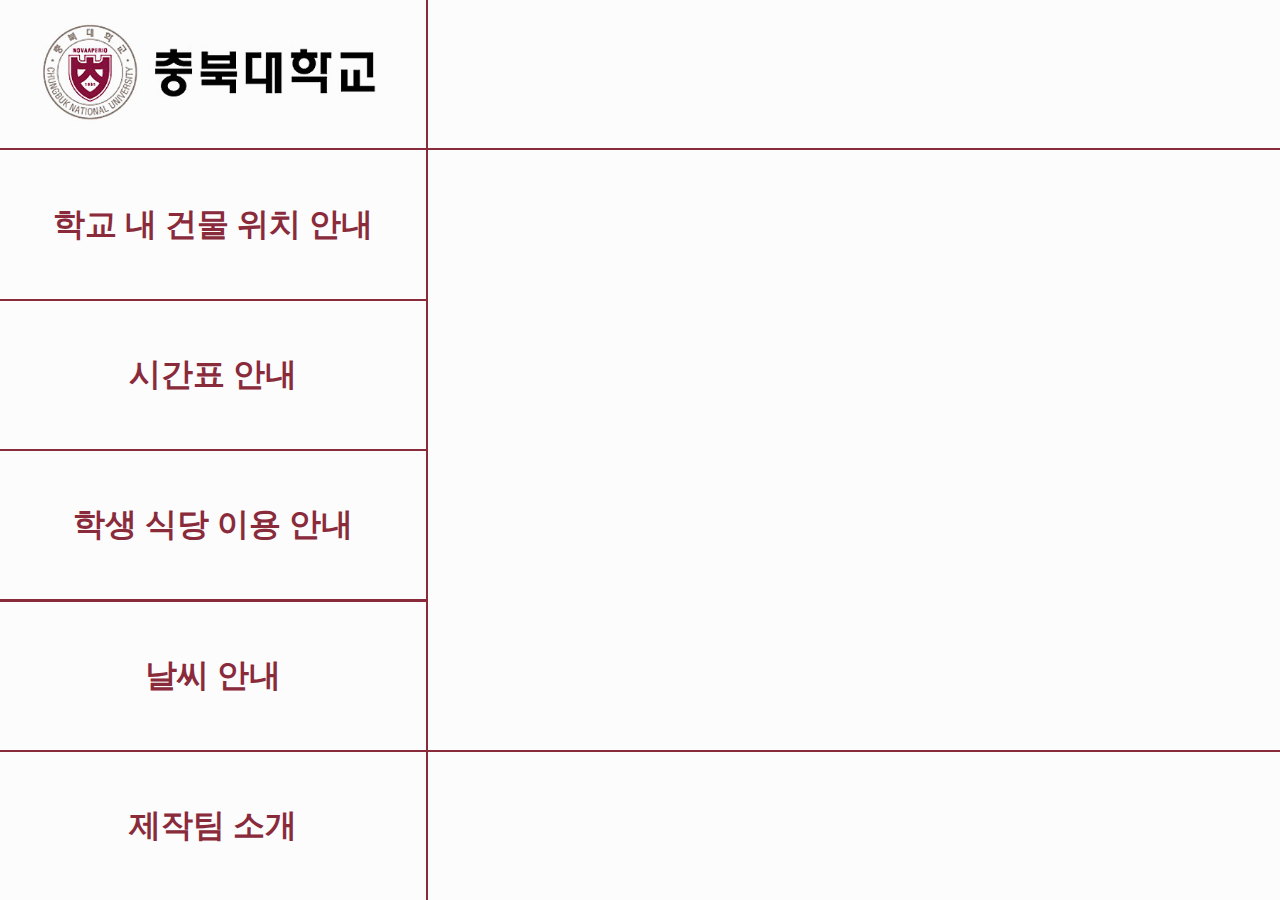
<file: index.html>
<!DOCTYPE html>
<html lang="kr">
    <head>
        <meta charset="UTF-8">
        <meta http-equiv="X-UA-Compatible" content="IE=edge">
        <meta name="description" content="시각 장애인을 위한 충북대학교 음성 정보 안내 시스템입니다."/>
        <meta name="viewport" content="width=device-width, initial-scale=1.0">

        <!--카카오톡 공유시 개요-->
        <meta name="og:title" content="충북대학교 음성 정보 안내"/>
        <meta name="og:image" content="https://www.chungbuk.ac.kr/resource/site/www/images/common/logo.png" />
        <title>충북대학교 음성 정보 안내</title>
        <link rel="stylesheet" href="css/style.css"/>
        <link 
        rel="shortcut icon" 
        sizes="16x16 32x32 64x64"
        href="images/충북대학교 로고.jpg"
        />
    </head>
    <body>
        <div class="first">
            <a tabindex="1" href="index.html">
                <img class="logo" src="images/충북대학교 로고.PNG" alt="충북대학교 타이틀입니다. 클릭하면 초기 화면으로 이동합니다."/>
            </a>
        </div>
        <a tabindex="-1" href="navigation.html">
            <div tabindex="1" class="hover-transition second">
                <h1>학교 내 건물 위치 안내</h1>
            </div>
        </a>
        <a tabindex="-1" href="schedule.html">
            <div tabindex="2" class="hover-transition third">
                <h1>시간표 안내</h1>
            </div>
        </a>
        <a tabindex="-1" href="menu.html">
            <div tabindex="3" class="hover-transition fourth">
                <h1>학생 식당 이용 안내</h1>
            </div>
        </a>
        <a tabindex="-1" href="weather.html">
            <div tabindex="4" class="hover-transition fifth">
                <h1>날씨 안내</h1>
            </div>
        </a>
        <a tabindex="-1" href="profile.html">
            <div tabindex="5" class="hover-transition sixth">
                <h1>제작팀 소개</h1>
            </div>
        </a>
        <div class="seventh"></div>
        <div class="eighth"></div>
        <div class="ninth"></div>
    </body>
</html>
<script> </script>
</file>
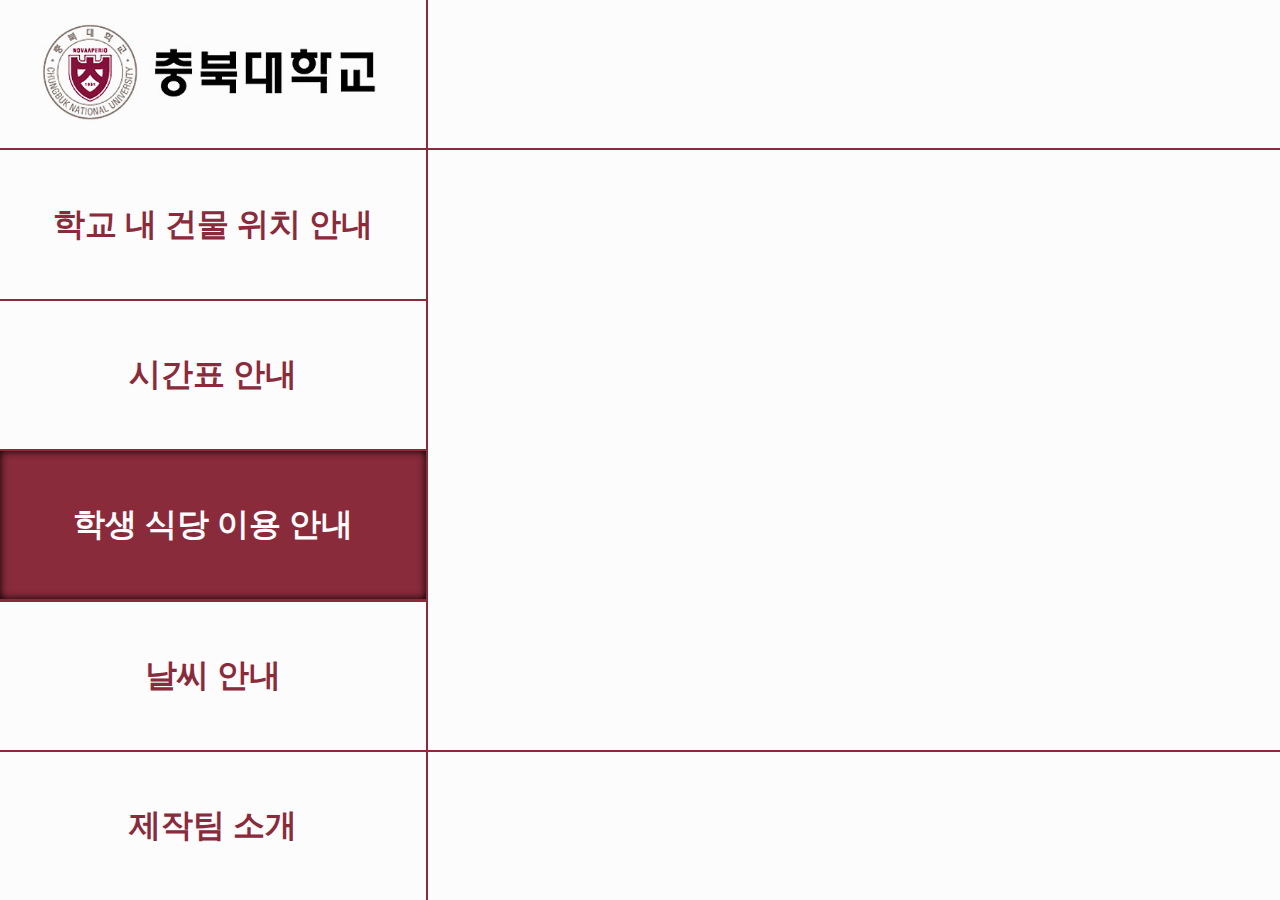
<file: menu.html>
<!DOCTYPE html>
<html lang="kr">
    <head>
        <meta charset="UTF-8">
        <meta http-equiv="X-UA-Compatible" content="IE=edge">
        <meta name="description" content="시각 장애인을 위한 충북대학교 음성 정보 안내 시스템입니다."/>
        <meta name="viewport" content="width=device-width, initial-scale=1.0">

        <!--카카오톡 공유시 개요-->
        <meta name="og:title" content="충북대학교 음성 정보 안내"/>
        <meta name="og:image" content="https://www.chungbuk.ac.kr/resource/site/www/images/common/logo.png" />
        <title>학생 식당 이용 안내</title>
        <link rel="stylesheet" href="css/style.css"/>
        <link rel="stylesheet" href="css/screens/menu.css"/>
        <link 
        rel="shortcut icon" 
        sizes="16x16 32x32 64x64"
        href="images/충북대학교 로고.jpg"
        />
    </head>
    <body>
        <div class="first">
            <a tabindex="1" href="index.html">
                <img class="logo" src="images/충북대학교 로고.PNG" alt="충북대학교 타이틀입니다. 클릭하면 초기 화면으로 이동합니다."/>
            </a>
        </div>
        <a tabindex="-1" href="navigation.html">
            <div tabindex="1" class="hover-transition second">
                <h1>학교 내 건물 위치 안내</h1>
            </div>
        </a>
        <a tabindex="-1" href="schedule.html">
            <div tabindex="2" class="hover-transition third">
                <h1>시간표 안내</h1>
            </div>
        </a>
        <a tabindex="-1" href="menu.html">
            <div tabindex="3" class="hover-transition fourth">
                <h1>학생 식당 이용 안내</h1>
            </div>
        </a>
        <a tabindex="-1" href="weather.html">
            <div tabindex="4" class="hover-transition fifth">
                <h1>날씨 안내</h1>
            </div>
        </a>
        <a tabindex="-1" href="profile.html">
            <div tabindex="5" class="hover-transition sixth">
                <h1>제작팀 소개</h1>
            </div>
        </a>
        <div class="seventh"></div>
        <div class="eighth"></div>
        <div class="ninth"></div>
    </body>
</html>
<script> </script>
</file>
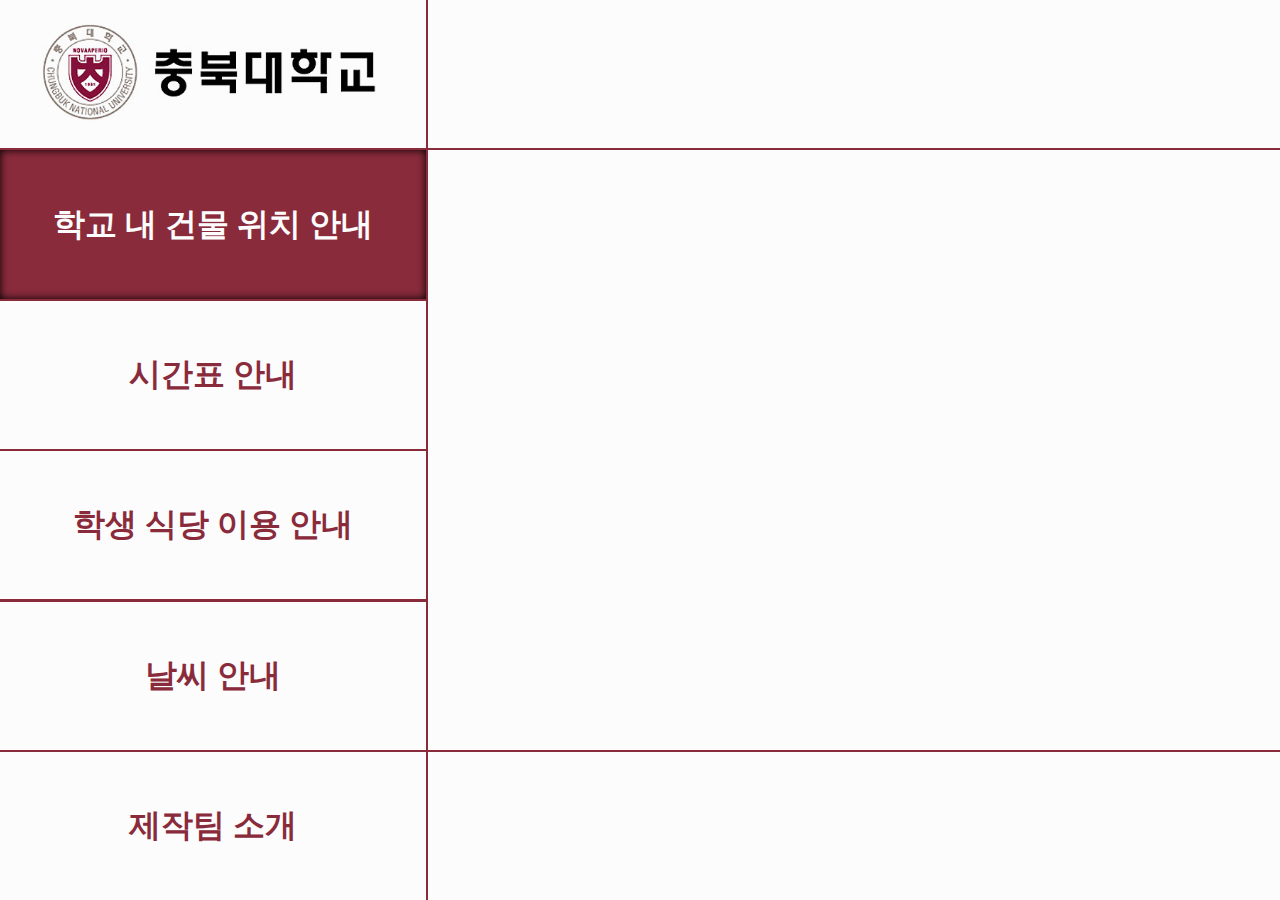
<file: navigation.html>
<!DOCTYPE html>
<html lang="kr">
    <head>
        <meta charset="UTF-8">
        <meta http-equiv="X-UA-Compatible" content="IE=edge">
        <meta name="description" content="시각 장애인을 위한 충북대학교 음성 정보 안내 시스템입니다."/>
        <meta name="viewport" content="width=device-width, initial-scale=1.0">

        <!--카카오톡 공유시 개요-->
        <meta name="og:title" content="충북대학교 음성 정보 안내"/>
        <meta name="og:image" content="https://www.chungbuk.ac.kr/resource/site/www/images/common/logo.png" />
        <title>학교 건물 위치 안내</title>
        <link rel="stylesheet" href="css/style.css"/>
        <link rel="stylesheet" href="css/screens/navigation.css"/>
        <link 
        rel="shortcut icon" 
        sizes="16x16 32x32 64x64"
        href="images/충북대학교 로고.jpg"
        />
    </head>
    <body>
        <div class="first">
            <a tabindex="1" href="index.html">
                <img class="logo" src="images/충북대학교 로고.PNG" alt="충북대학교 타이틀입니다. 클릭하면 초기 화면으로 이동합니다."/>
            </a>
        </div>
        <a tabindex="-1" href="navigation.html">
            <div tabindex="1" class="hover-transition second">
                <h1>학교 내 건물 위치 안내</h1>
            </div>
        </a>
        <a tabindex="-1" href="schedule.html">
            <div tabindex="2" class="hover-transition third">
                <h1>시간표 안내</h1>
            </div>
        </a>
        <a tabindex="-1" href="menu.html">
            <div tabindex="3" class="hover-transition fourth">
                <h1>학생 식당 이용 안내</h1>
            </div>
        </a>
        <a tabindex="-1" href="weather.html">
            <div tabindex="4" class="hover-transition fifth">
                <h1>날씨 안내</h1>
            </div>
        </a>
        <a tabindex="-1" href="profile.html">
            <div tabindex="5" class="hover-transition sixth">
                <h1>제작팀 소개</h1>
            </div>
        </a>
        <div class="seventh"></div>
        <div class="eighth"></div>
        <div class="ninth"></div>
    </body>
</html>
<script> </script>
</file>
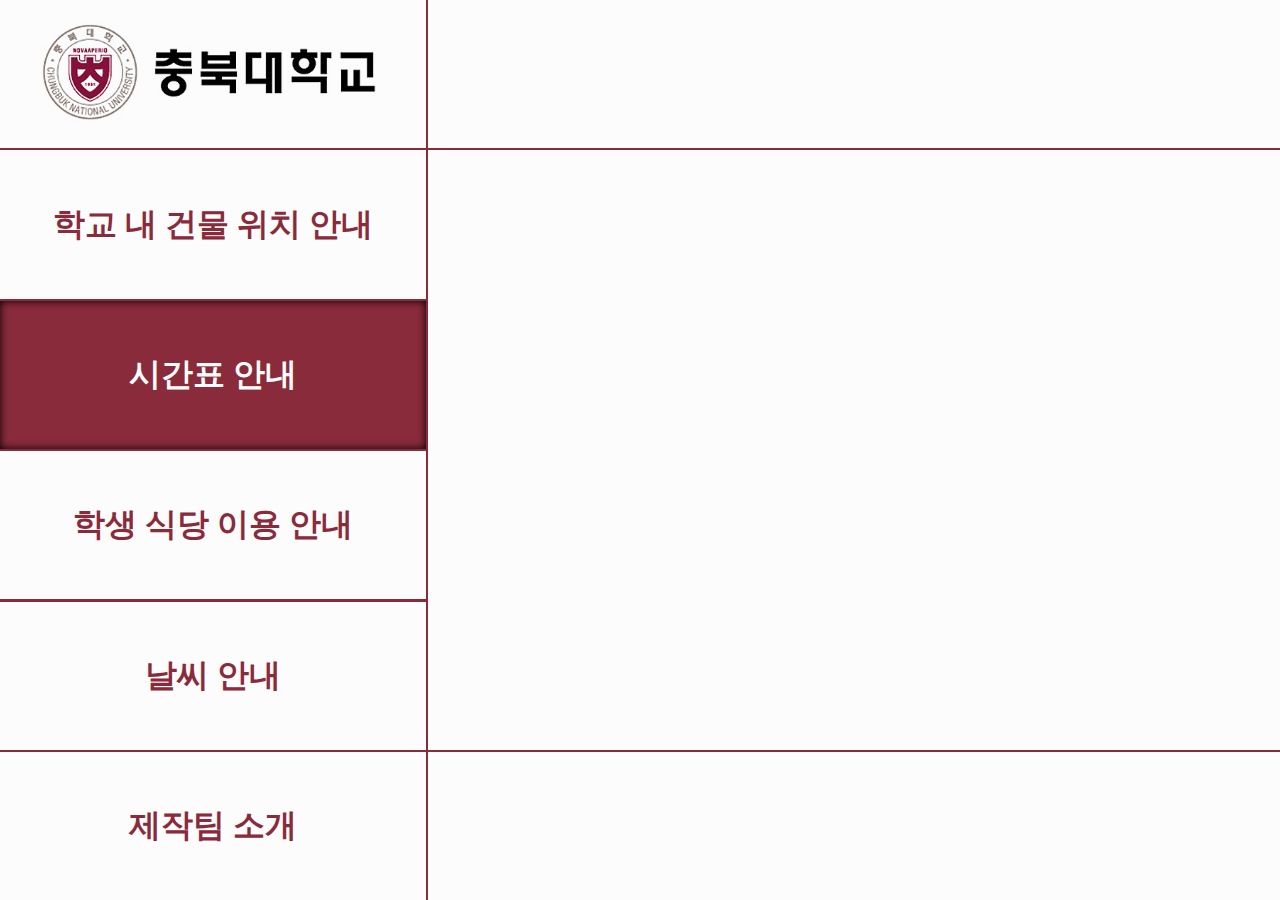
<file: schedule.html>
<!DOCTYPE html>
<html lang="kr">
    <head>
        <meta charset="UTF-8">
        <meta http-equiv="X-UA-Compatible" content="IE=edge">
        <meta name="description" content="시각 장애인을 위한 충북대학교 음성 정보 안내 시스템입니다."/>
        <meta name="viewport" content="width=device-width, initial-scale=1.0">

        <!--카카오톡 공유시 개요-->
        <meta name="og:title" content="충북대학교 음성 정보 안내"/>
        <meta name="og:image" content="https://www.chungbuk.ac.kr/resource/site/www/images/common/logo.png" />
        <title>시간표 안내</title>
        <link rel="stylesheet" href="css/style.css"/>
        <link rel="stylesheet" href="css/screens/schedule.css"/>
        <link 
        rel="shortcut icon" 
        sizes="16x16 32x32 64x64"
        href="images/충북대학교 로고.jpg"
        />
    </head>
    <body>
        <div class="first">
            <a tabindex="1" href="index.html">
                <img class="logo" src="images/충북대학교 로고.PNG" alt="충북대학교 타이틀입니다. 클릭하면 초기 화면으로 이동합니다."/>
            </a>
        </div>
        <a tabindex="-1" href="navigation.html">
            <div tabindex="1" class="hover-transition second">
                <h1>학교 내 건물 위치 안내</h1>
            </div>
        </a>
        <a tabindex="-1" href="schedule.html">
            <div tabindex="2" class="hover-transition third">
                <h1>시간표 안내</h1>
            </div>
        </a>
        <a tabindex="-1" href="menu.html">
            <div tabindex="3" class="hover-transition fourth">
                <h1>학생 식당 이용 안내</h1>
            </div>
        </a>
        <a tabindex="-1" href="weather.html">
            <div tabindex="4" class="hover-transition fifth">
                <h1>날씨 안내</h1>
            </div>
        </a>
        <a tabindex="-1" href="profile.html">
            <div tabindex="5" class="hover-transition sixth">
                <h1>제작팀 소개</h1>
            </div>
        </a>
        <div class="seventh"></div>
        <div class="eighth"></div>
        <div class="ninth"></div>
    </body>
</html>
<script> </script>
</file>
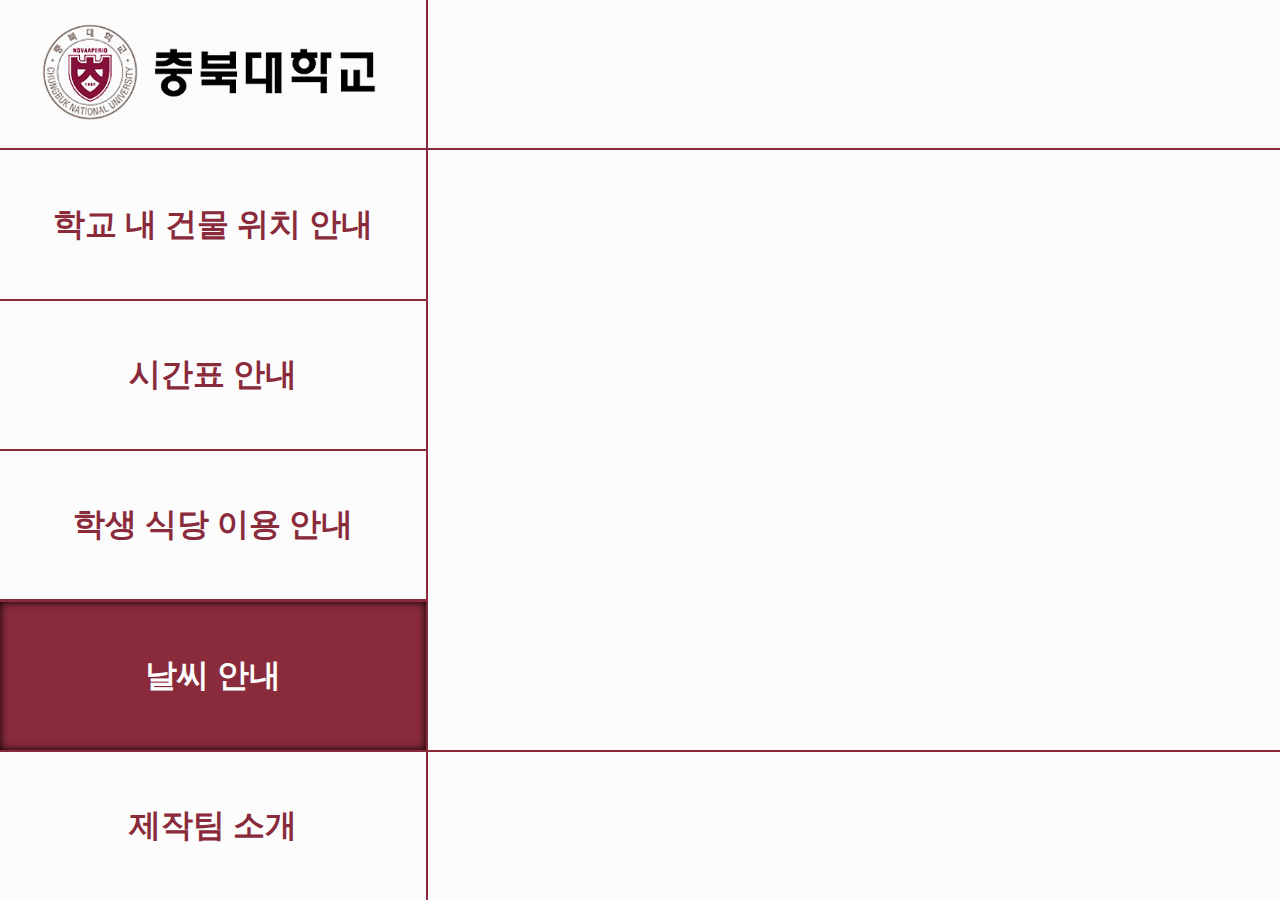
<file: weather.html>
<!DOCTYPE html>
<html lang="kr">
    <head>
        <meta charset="UTF-8">
        <meta http-equiv="X-UA-Compatible" content="IE=edge">
        <meta name="description" content="시각 장애인을 위한 충북대학교 음성 정보 안내 시스템입니다."/>
        <meta name="viewport" content="width=device-width, initial-scale=1.0">

        <!--카카오톡 공유시 개요-->
        <meta name="og:title" content="충북대학교 음성 정보 안내"/>
        <meta name="og:image" content="https://www.chungbuk.ac.kr/resource/site/www/images/common/logo.png" />
        <title>날씨 안내</title>
        <link rel="stylesheet" href="css/style.css"/>
        <link rel="stylesheet" href="css/screens/weather.css"/>
        <link 
        rel="shortcut icon" 
        sizes="16x16 32x32 64x64"
        href="images/충북대학교 로고.jpg"
        />
    </head>
    <body>
        <div class="first">
            <a tabindex="1" href="index.html">
                <img class="logo" src="images/충북대학교 로고.PNG" alt="충북대학교 타이틀입니다. 클릭하면 초기 화면으로 이동합니다."/>
            </a>
        </div>
        <a tabindex="-1" href="navigation.html">
            <div tabindex="1" class="hover-transition second">
                <h1>학교 내 건물 위치 안내</h1>
            </div>
        </a>
        <a tabindex="-1" href="schedule.html">
            <div tabindex="2" class="hover-transition third">
                <h1>시간표 안내</h1>
            </div>
        </a>
        <a tabindex="-1" href="menu.html">
            <div tabindex="3" class="hover-transition fourth">
                <h1>학생 식당 이용 안내</h1>
            </div>
        </a>
        <a tabindex="-1" href="weather.html">
            <div tabindex="4" class="hover-transition fifth">
                <h1>날씨 안내</h1>
            </div>
        </a>
        <a tabindex="-1" href="profile.html">
            <div tabindex="5" class="hover-transition sixth">
                <h1>제작팀 소개</h1>
            </div>
        </a>
        <div class="seventh"></div>
        <div class="eighth"></div>
        <div class="ninth"></div>
    </body>
</html>
<script> </script>
</file>
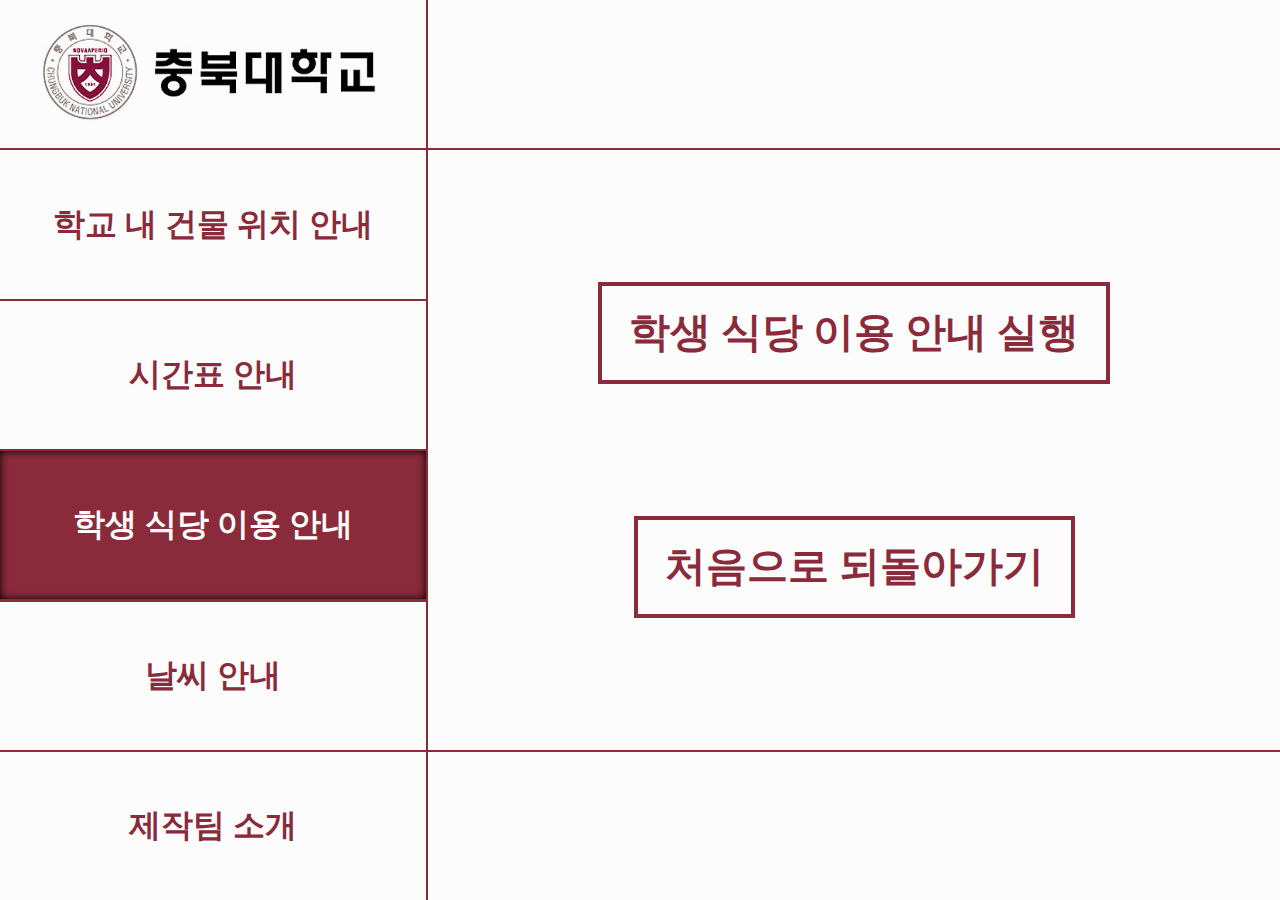
<file: templates/menu.html>
<!DOCTYPE html>
<html lang="kr">
    <head>
        <meta charset="UTF-8">
        <meta http-equiv="X-UA-Compatible" content="IE=edge">
        <meta name="description" content="시각 장애인을 위한 충북대학교 음성 정보 안내 시스템입니다."/>
        <meta name="viewport" content="width=device-width, initial-scale=1.0">

        <!--카카오톡 공유시 개요-->
        <meta name="og:title" content="충북대학교 음성 정보 안내"/>
        <meta name="og:image" content="https://www.chungbuk.ac.kr/resource/site/www/images/common/logo.png" />
        <title>학생 식당 이용 안내</title>
        <link rel="stylesheet" href="../static/css/style.css"/>
        <link rel="stylesheet" href="../static/css/screens/menu.css"/>
        <link 
        rel="shortcut icon" 
        sizes="16x16 32x32 64x64"
        href="../static/images/충북대학교 로고.jpg"
        />
    </head>
    <body>
        <div class="first">
            <a tabindex="1" href="/">
                <img class="logo" src="../static/images/충북대학교 로고.PNG" alt="충북대학교 타이틀입니다. 클릭하면 초기 화면으로 이동합니다."/>
            </a>
        </div>
        <div tabindex="-1" class="hover-transition second">
            <a tabindex="1" href="/navigation" class="a-focus-visible">
                <h1>학교 내 건물 위치 안내</h1>
            </a>
        </div>
        <div tabindex="-1" class="hover-transition third">
            <a tabindex="2" href="/schedule" class="a-focus-visible">
                <h1>시간표 안내</h1> 
            </a>
        </div>
        <div tabindex="-1" class="hover-transition fourth">
            <a tabindex="3" href="/menu" class="a-focus-visible">
                <h1>학생 식당 이용 안내</h1>
            </a>
        </div>
        <div tabindex="-1" class="hover-transition fifth">
            <a tabindex="4" href="/weather" class="a-focus-visible">
                <h1>날씨 안내</h1>
            </a>
        </div>
        <div tabindex="-1" class="hover-transition sixth">
            <a tabindex="5" href="/profile" class="a-focus-visible">
                <h1>제작팀 소개</h1>
            </a>
        </div>
        <div class="seventh"></div>
        <div class="eighth a_margin">
            <div class="restart_btn">
                <a class="a_outline" tabindex="6" href="/menu/run">
                    <span>학생 식당 이용 안내</span>
                    <span>실행</span>
                </a>
            </div>
            <div class="restart_btn">
                <a class="a_outline" tabindex="7" href="/">
                    <span>처음으로 되돌아가기</span>
                </a>
            </div>
        </div>
        <div class="ninth"></div>
    </body>
</html>
<script> </script>
</file>
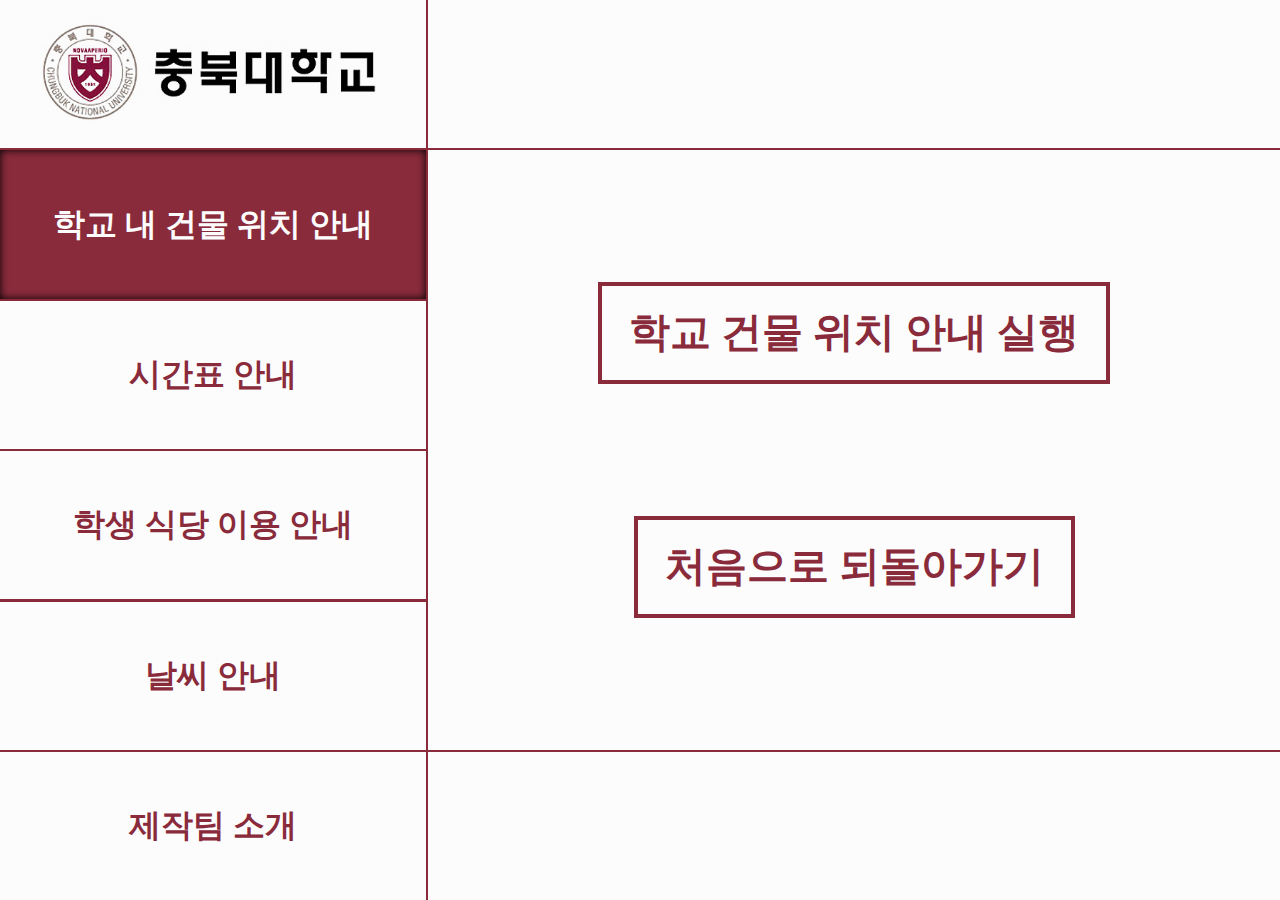
<file: templates/navigation.html>
<!DOCTYPE html>
<html lang="kr">
    <head>
        <meta charset="UTF-8">
        <meta http-equiv="X-UA-Compatible" content="IE=edge">
        <meta name="description" content="시각 장애인을 위한 충북대학교 음성 정보 안내 시스템입니다."/>
        <meta name="viewport" content="width=device-width, initial-scale=1.0">

        <!--카카오톡 공유시 개요-->
        <meta name="og:title" content="충북대학교 음성 정보 안내"/>
        <meta name="og:image" content="https://www.chungbuk.ac.kr/resource/site/www/images/common/logo.png" />
        <title>학교 건물 위치 안내</title>
        <link rel="stylesheet" href="../static/css/style.css"/>
        <link rel="stylesheet" href="../static/css/screens/navigation.css"/>
        <link 
        rel="shortcut icon" 
        sizes="16x16 32x32 64x64"
        href="../static/images/충북대학교 로고.jpg"
        />
    </head>
    <body>
        <div class="first">
            <a tabindex="1" href="/">
                <img class="logo" src="../static/images/충북대학교 로고.PNG" alt="충북대학교 타이틀입니다. 클릭하면 초기 화면으로 이동합니다."/>
            </a>
        </div>
        <div tabindex="-1" class="hover-transition second">
            <a tabindex="1" href="/navigation" class="a-focus-visible">
                <h1>학교 내 건물 위치 안내</h1>
            </a>
        </div>
        <div tabindex="-1" class="hover-transition third">
            <a tabindex="2" href="/schedule" class="a-focus-visible">
                <h1>시간표 안내</h1> 
            </a>
        </div>
        <div tabindex="-1" class="hover-transition fourth">
            <a tabindex="3" href="/menu" class="a-focus-visible">
                <h1>학생 식당 이용 안내</h1>
            </a>
        </div>
        <div tabindex="-1" class="hover-transition fifth">
            <a tabindex="4" href="/weather" class="a-focus-visible">
                <h1>날씨 안내</h1>
            </a>
        </div>
        <div tabindex="-1" class="hover-transition sixth">
            <a tabindex="5" href="/profile" class="a-focus-visible">
                <h1>제작팀 소개</h1>
            </a>
        </div>
        <div class="seventh"></div>
        <div class="eighth a_margin">
            <div class="restart_btn">
                <a class="a_outline" tabindex="6" href="/navigation/run">
                    <span>학교 건물 위치 안내</span>
                    <span>실행</span>
                </a>
            </div>
            <div class="restart_btn">
                <a class="a_outline" tabindex="7" href="/">
                    <span>처음으로 되돌아가기</span>
                </a>
            </div>
        </div>
        <div class="ninth"></div>
    </body>
</html>
<script> </script>
</file>
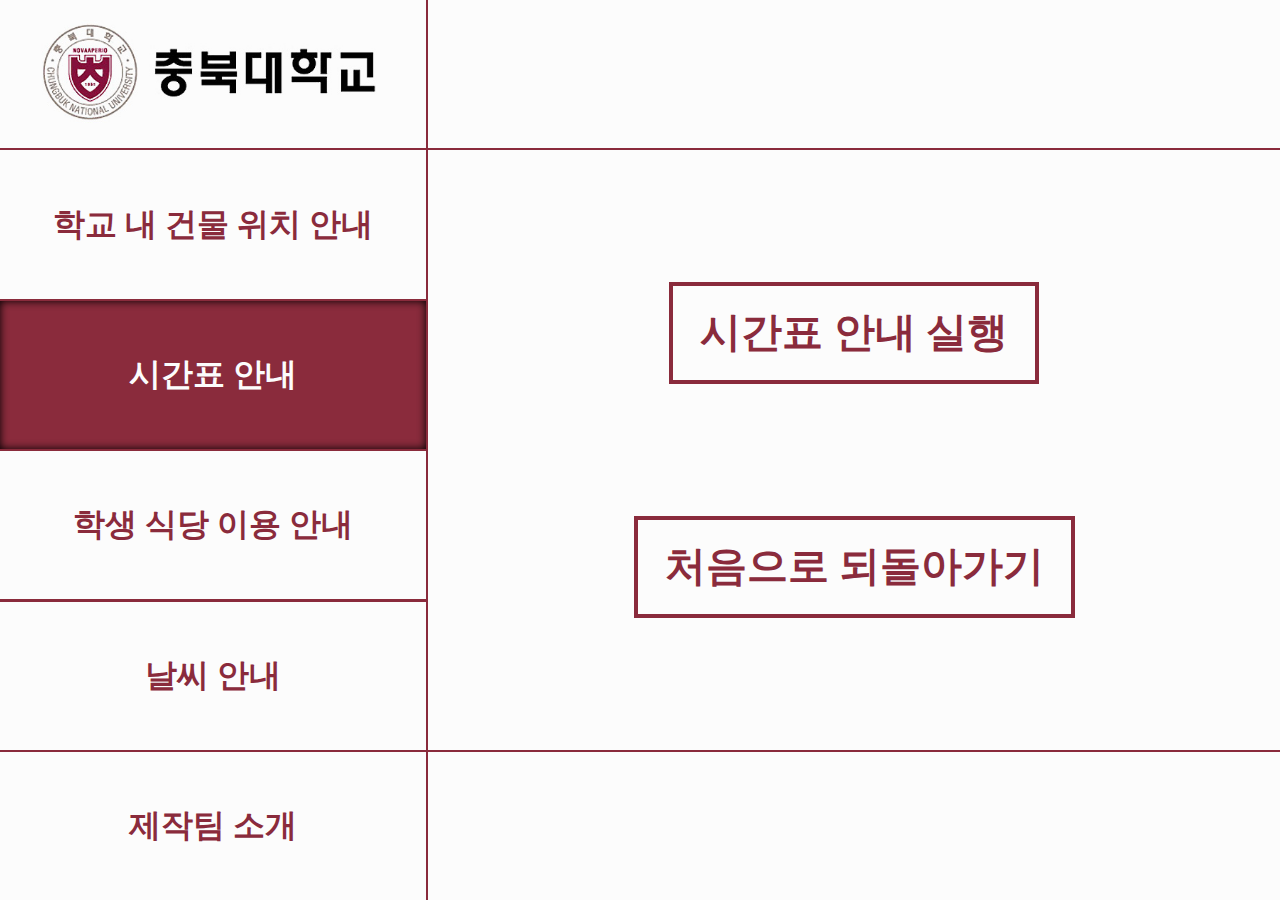
<file: templates/schedule.html>
<!DOCTYPE html>
<html lang="kr">
    <head>
        <meta charset="UTF-8">
        <meta http-equiv="X-UA-Compatible" content="IE=edge">
        <meta name="description" content="시각 장애인을 위한 충북대학교 음성 정보 안내 시스템입니다."/>
        <meta name="viewport" content="width=device-width, initial-scale=1.0">

        <!--카카오톡 공유시 개요-->
        <meta name="og:title" content="충북대학교 음성 정보 안내"/>
        <meta name="og:image" content="https://www.chungbuk.ac.kr/resource/site/www/images/common/logo.png" />
        <title>시간표 안내</title>
        <link rel="stylesheet" href="../static/css/style.css"/>
        <link rel="stylesheet" href="../static/css/screens/schedule.css"/>
        <link 
        rel="shortcut icon" 
        sizes="16x16 32x32 64x64"
        href="../static/images/충북대학교 로고.jpg"
        />
    </head>
    <body>
        <div class="first">
            <a tabindex="1" href="/">
                <img class="logo" src="../static/images/충북대학교 로고.PNG" alt="충북대학교 타이틀입니다. 클릭하면 초기 화면으로 이동합니다."/>
            </a>
        </div>
        <div tabindex="-1" class="hover-transition second">
            <a tabindex="1" href="/navigation" class="a-focus-visible">
                <h1>학교 내 건물 위치 안내</h1>
            </a>
        </div>
        <div tabindex="-1" class="hover-transition third">
            <a tabindex="2" href="/schedule" class="a-focus-visible">
                <h1>시간표 안내</h1> 
            </a>
        </div>
        <div tabindex="-1" class="hover-transition fourth">
            <a tabindex="3" href="/menu" class="a-focus-visible">
                <h1>학생 식당 이용 안내</h1>
            </a>
        </div>
        <div tabindex="-1" class="hover-transition fifth">
            <a tabindex="4" href="/weather" class="a-focus-visible">
                <h1>날씨 안내</h1>
            </a>
        </div>
        <div tabindex="-1" class="hover-transition sixth">
            <a tabindex="5" href="/profile" class="a-focus-visible">
                <h1>제작팀 소개</h1>
            </a>
        </div>
        <div class="seventh"></div>
        <div class="eighth a_margin">
            <div class="restart_btn">
                <a class="a_outline" tabindex="6" href="/schedule/run">
                    <span>시간표 안내</span>
                    <span>실행</span>
                </a>
            </div>
            <div class="restart_btn">
                <a class="a_outline" tabindex="7" href="/">
                    <span>처음으로 되돌아가기</span>
                </a>
            </div>
        </div>
        <div class="ninth"></div>
    </body>
</html>
<script> </script>
</file>
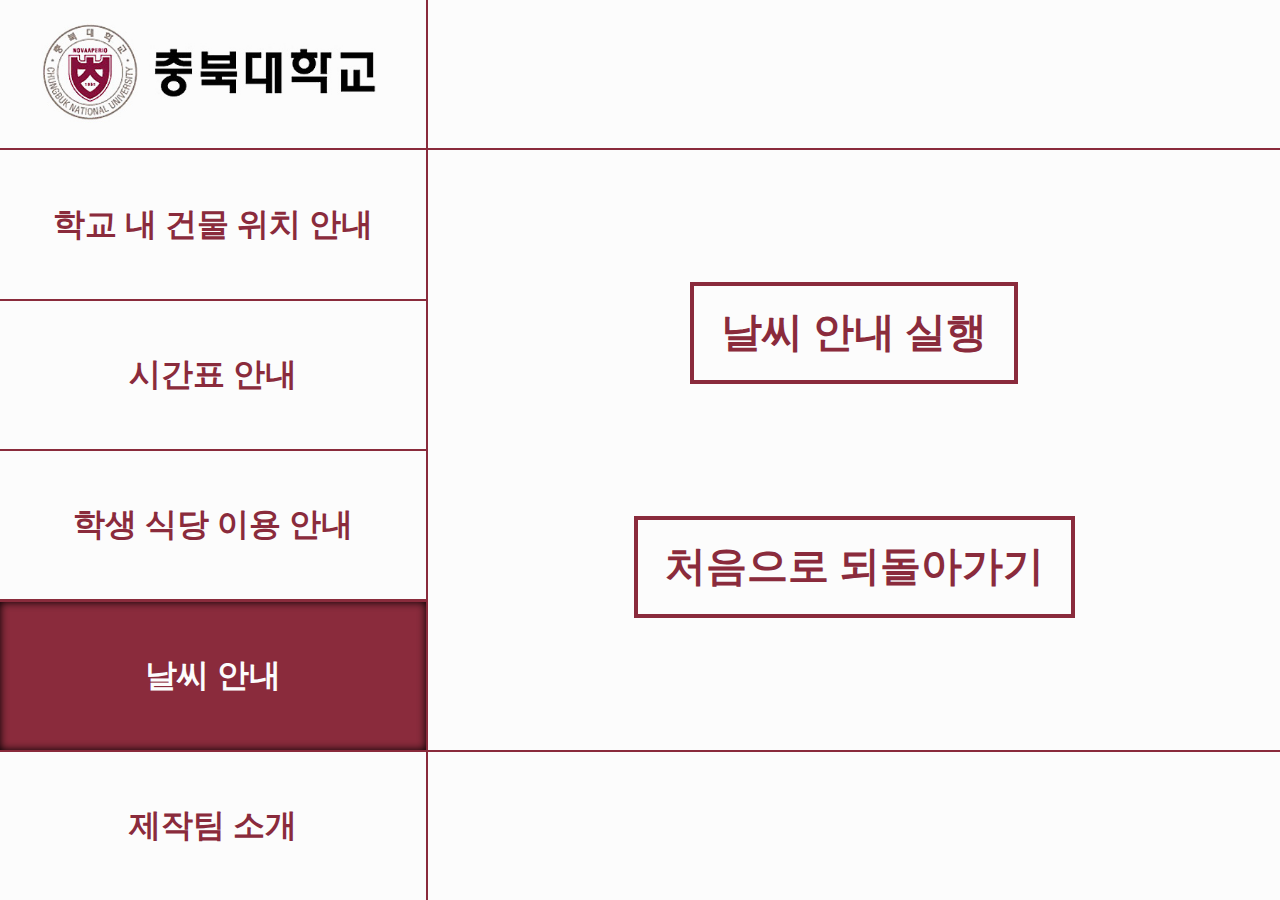
<file: templates/weather.html>
<!DOCTYPE html>
<html lang="kr">
    <head>
        <meta charset="UTF-8">
        <meta http-equiv="X-UA-Compatible" content="IE=edge">
        <meta name="description" content="시각 장애인을 위한 충북대학교 음성 정보 안내 시스템입니다."/>
        <meta name="viewport" content="width=device-width, initial-scale=1.0">

        <!--카카오톡 공유시 개요-->
        <meta name="og:title" content="충북대학교 음성 정보 안내"/>
        <meta name="og:image" content="https://www.chungbuk.ac.kr/resource/site/www/images/common/logo.png" />
        <title>날씨 안내</title>
        <link rel="stylesheet" href="../static/css/style.css"/>
        <link rel="stylesheet" href="../static/css/screens/weather.css"/>
        <link 
        rel="shortcut icon" 
        sizes="16x16 32x32 64x64"
        href="../static/images/충북대학교 로고.jpg"
        />
    </head>
    <body>
        <div class="first">
            <a tabindex="1" href="/">
                <img class="logo" src="../static/images/충북대학교 로고.PNG" alt="충북대학교 타이틀입니다. 클릭하면 초기 화면으로 이동합니다."/>
            </a>
        </div>
        <div tabindex="-1" class="hover-transition second">
            <a tabindex="1" href="/navigation" class="a-focus-visible">
                <h1>학교 내 건물 위치 안내</h1>
            </a>
        </div>
        <div tabindex="-1" class="hover-transition third">
            <a tabindex="2" href="/schedule" class="a-focus-visible">
                <h1>시간표 안내</h1> 
            </a>
        </div>
        <div tabindex="-1" class="hover-transition fourth">
            <a tabindex="3" href="/menu" class="a-focus-visible">
                <h1>학생 식당 이용 안내</h1>
            </a>
        </div>
        <div tabindex="-1" class="hover-transition fifth">
            <a tabindex="4" href="/weather" class="a-focus-visible">
                <h1>날씨 안내</h1>
            </a>
        </div>
        <div tabindex="-1" class="hover-transition sixth">
            <a tabindex="5" href="/profile" class="a-focus-visible">
                <h1>제작팀 소개</h1>
            </a>
        </div>
        <div class="seventh"></div>
        <div class="eighth a_margin">
            <div class="restart_btn">
                <a class="a_outline" tabindex="6" href="/weather/run">
                    <span>날씨 안내</span>
                    <span>실행</span>
                </a>
            </div>
            <div class="restart_btn">
                <a class="a_outline" tabindex="7" href="/">
                    <span>처음으로 되돌아가기</span>
                </a>
            </div>
        </div>
        <div class="ninth"></div>
    </body>
</html>
<script> </script>
</file>
<file: css/screens/menu.css>
.fourth{
    color: var(--main-white);
    background-color: var(--main-brown);
    box-shadow: inset 0 0 1vh rgba(0, 0, 0, 1);
}
</file>
<file: css/screens/navigation.css>
.second{
    color: var(--main-white);
    background-color: var(--main-brown);
    box-shadow: inset 0 0 1vh rgba(0, 0, 0, 1);
}
</file>
<file: css/screens/schedule.css>
.third{
    color: var(--main-white);
    background-color: var(--main-brown);
    box-shadow: inset 0 0 1vh rgba(0, 0, 0, 1);
}
</file>
<file: css/screens/weather.css>
.fifth{
    color: var(--main-white);
    background-color: var(--main-brown);
    box-shadow: inset 0 0 1vh rgba(0, 0, 0, 1);
}
</file>
<file: static/css/screens/menu.css>
.fourth{
    color: var(--main-white);
    background-color: var(--main-brown);
    box-shadow: inset 0 0 1vh rgba(0, 0, 0, 1);
}
</file>
<file: static/css/screens/navigation.css>
.second{
    color: var(--main-white);
    background-color: var(--main-brown);
    box-shadow: inset 0 0 1vh rgba(0, 0, 0, 1);
}
</file>
<file: static/css/screens/schedule.css>
.third{
    color: var(--main-white);
    background-color: var(--main-brown);
    box-shadow: inset 0 0 1vh rgba(0, 0, 0, 1);
}
</file>
<file: static/css/screens/weather.css>
.fifth{
    color: var(--main-white);
    background-color: var(--main-brown);
    box-shadow: inset 0 0 1vh rgba(0, 0, 0, 1);
}
</file>
<file: css/style.css>
@import "reset.css";
@import "variables.css";
*{
  box-sizing: border-box;
}
body {
  background-color: var(--main-brown);
  width: 100vw;
  height: 100vh;
  display: grid;
  grid-template:
  "logo header" 1fr
  "first main" 1fr
  "second main" 1fr
  "third main" 1fr
  "fourth main" 1fr
  "introduce footer" 1fr / 1fr 2fr
  ;
  gap: 0.25vh;
}

div{
  background-color: var(--main-white);
  color: var(--main-brown);
}
div h1{
  font-size: 3.5vh;
  font-weight: 600;
}

.first{
  grid-area: logo;
  display: flex;
  justify-content: center;
  align-items: center;
}
.second{
  grid-area: first;
}
.third{
  grid-area: second;
}
.fourth{
  grid-area: third;
}
.fifth{
  grid-area: fourth;
}
.sixth{
  grid-area: introduce;
}
.seventh{
  grid-area: header;
}
.eighth{
  grid-area: main;
}
.ninth{
  grid-area: footer;
}

.logo{
  width: 40vh;
  height: 12.8vh;
}
.hover-transition{
  display: flex;
  justify-content: center;
  align-items: center;
  height: 100%;
  transition: background-color 0.15s linear, color 0.15s linear;
}
.hover-transition:hover{
  color: var(--main-white);
  background-color: var(--main-brown);
  box-shadow: inset 0 0 1vh rgba(0, 0, 0, 1);
}
.hover-transition:focus{
  color: var(--main-white);
  background-color: var(--main-brown);
  box-shadow: inset 0 0 1vh rgba(0, 0, 0, 1);
}
.hover-transition:active{
  color: var(--main-white);
  background-color: var(--main-brown);
}
</file>
<file: static/css/style.css>
@import "reset.css";
@import "variables.css";
*{
  box-sizing: border-box;
}
body {
  background-color: var(--main-brown);
  width: 100vw;
  height: 100vh;
  display: grid;
  grid-template:
  "logo header" 1fr
  "first main" 1fr
  "second main" 1fr
  "third main" 1fr
  "fourth main" 1fr
  "introduce footer" 1fr / 1fr 2fr
  ;
  gap: 0.25vh;
}

div{
  background-color: var(--main-white);
  color: var(--main-brown);
}
div h1{
  font-size: 3.5vh;
  font-weight: 600;
}

.first{
  grid-area: logo;
  display: flex;
  justify-content: center;
  align-items: center;
}
.second{
  grid-area: first;
}
.third{
  grid-area: second;
}
.fourth{
  grid-area: third;
}
.fifth{
  grid-area: fourth;
}
.sixth{
  grid-area: introduce;
}
.seventh{
  grid-area: header;
}
.eighth{
  grid-area: main;
  display: flex;
  flex-direction: column;
  justify-content: center;
  align-items: center;
}
.ninth{
  grid-area: footer;
}
.logo{
  width: 40vh;
  height: 12.8vh;
}
.hover-transition{
  display: flex;
  justify-content: center;
  align-items: center;
  height: 100%;
  transition: background-color 0.15s linear, color 0.15s linear;
}
.hover-transition:hover{
  color: var(--main-white);
  background-color: var(--main-brown);
  box-shadow: inset 0 0 1vh rgba(0, 0, 0, 1);
}
.hover-transition:focus-within{
  color: var(--main-white);
  background-color: var(--main-brown);
  box-shadow: inset 0 0 1vh rgba(0, 0, 0, 1);
}
.hover-transition:active{
  color: var(--main-white);
  background-color: var(--main-brown);
}

.btn-form{
  width: 100%;
  height: 100%;
  display: flex;
  justify-content: center;
  align-items: center;
  flex-direction: column;
}
.start-btn{
  padding: 5vh 5vh;
  font-size: 5.5vh;
  font-weight: 700;
  color: var(--main-brown);
  border: 0.5vh solid var(--main-brown);
}

.start-btn:focus-within, .start-btn:hover{
  cursor: pointer;
  background-color: var(--main-brown);
  color: var(--main-white);
  transition: background-color 0.15s linear, color 0.15s linear;
}
.py-word{
  font-size: 3vh;
  font-weight: 600;
  color: inherit;
  padding-bottom: 3vh;
}

.span-div{
  display: flex;
  flex-direction: column;
  margin-top: 20vh;
}
.py-span{
  color:var(--main-dark);
}
.a_div{
  border: 0.5vh solid var(--main-brown);
  padding: 1.5vh;
  color: var(--main-brown);
}
.a_div:focus-within, .a_div:hover{
  color: var(--main-white);
  background-color: var(--main-brown);
  transition: background-color 0.15s linear, color 0.15s linear;
}
.a_outline:focus{
  outline: none;
}
.restart_btn{
  display: flex;
  flex-direction: column;
  justify-content: center;
  align-items: center;
  font-size: 4.5vh;
  padding: 3vh;
  border: 0.5vh solid var(--main-brown);
  font-weight: 700;
}
.restart_btn:hover{
  cursor: pointer;
  background-color: var(--main-brown);
  color: var(--main-white);
  transition: background-color 0.15s linear, color 0.15s linear;
}
.restart_btn:focus-within{
  cursor: pointer;
  background-color: var(--main-brown);
  color: var(--main-white);
}
.a_margin{
  justify-content: space-evenly;
}
.a-focus-visible{
  width: 100%;
  height: 100%;
  display: flex;
  justify-content: center;
  align-items: center;
}
</file>
